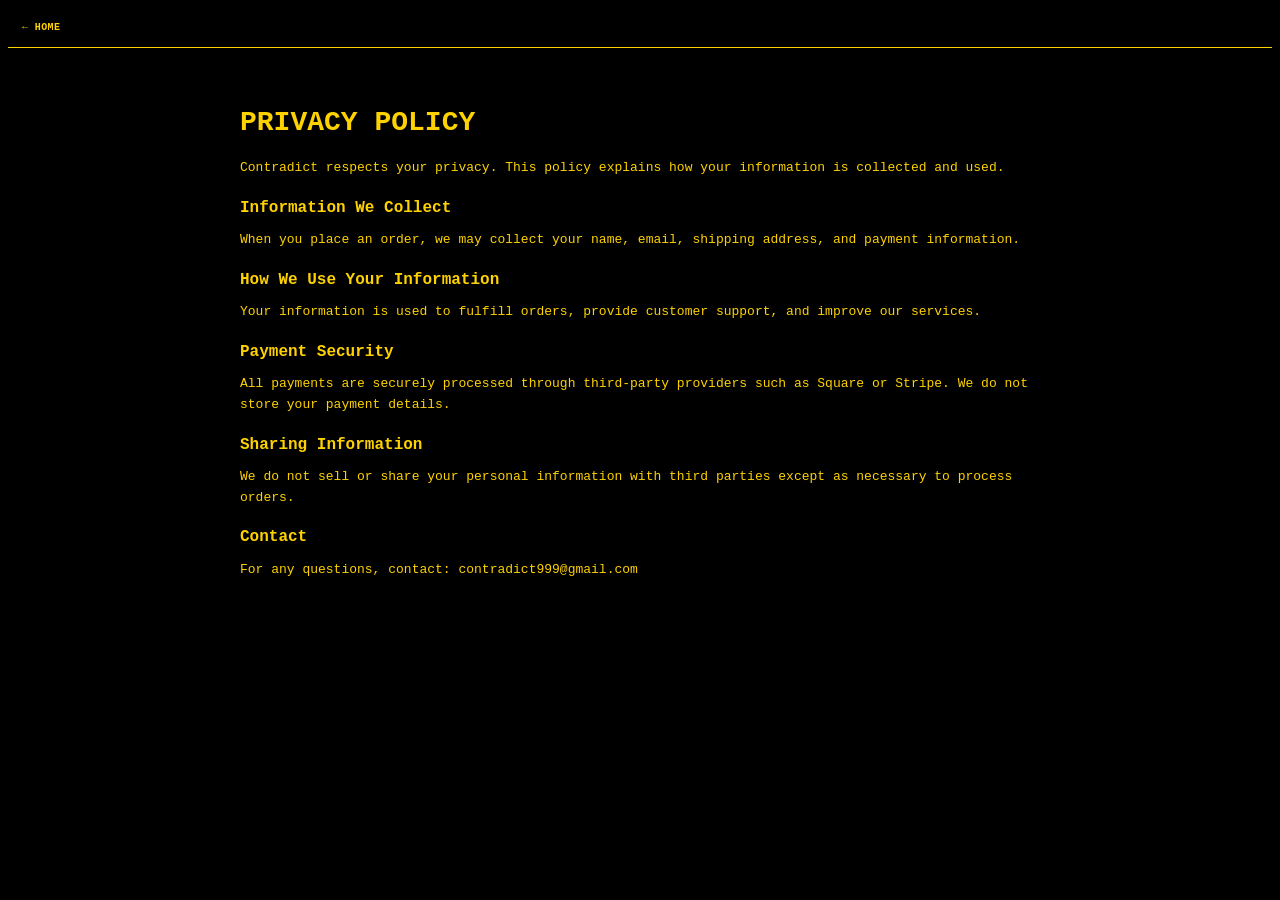
<file: privacy.html>
<!DOCTYPE html>
<html lang="en">
<head>
  <meta charset="UTF-8">
  <meta name="viewport" content="width=device-width, initial-scale=1.0">
  <title>Privacy Policy - Contradict</title>
  <link rel="stylesheet" href="style.css">
</head>
<body>

<header class="site-nav">
  <a href="index.html">← Home</a>
</header>

<main class="policy-page">
  <h1>PRIVACY POLICY</h1>

  <p>Contradict respects your privacy. This policy explains how your information is collected and used.</p>

  <h2>Information We Collect</h2>
  <p>When you place an order, we may collect your name, email, shipping address, and payment information.</p>

  <h2>How We Use Your Information</h2>
  <p>Your information is used to fulfill orders, provide customer support, and improve our services.</p>

  <h2>Payment Security</h2>
  <p>All payments are securely processed through third-party providers such as Square or Stripe. We do not store your payment details.</p>

  <h2>Sharing Information</h2>
  <p>We do not sell or share your personal information with third parties except as necessary to process orders.</p>

  <h2>Contact</h2>
  <p>For any questions, contact: contradict999@gmail.com</p>
</main>

</body>
</html>
</file>
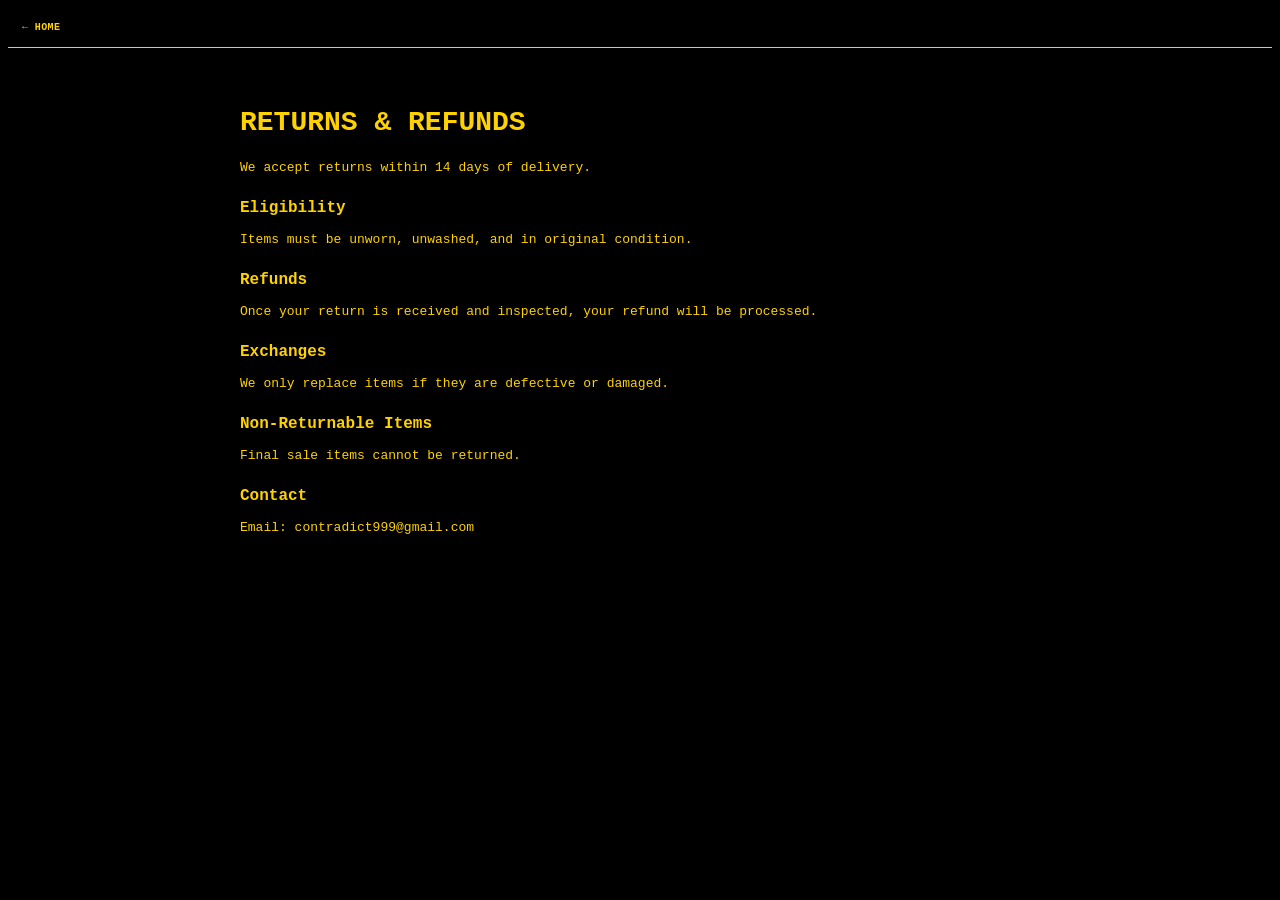
<file: return.html>
<!DOCTYPE html>
<html lang="en">
<head>
  <meta charset="UTF-8">
  <meta name="viewport" content="width=device-width, initial-scale=1.0">
  <title>Returns - Contradict</title>
  <link rel="stylesheet" href="style.css">
</head>
<body>

<header class="site-nav">
  <a href="index.html">← Home</a>
</header>

<main class="policy-page">
  <h1>RETURNS & REFUNDS</h1>

  <p>We accept returns within 14 days of delivery.</p>

  <h2>Eligibility</h2>
  <p>Items must be unworn, unwashed, and in original condition.</p>

  <h2>Refunds</h2>
  <p>Once your return is received and inspected, your refund will be processed.</p>

  <h2>Exchanges</h2>
  <p>We only replace items if they are defective or damaged.</p>

  <h2>Non-Returnable Items</h2>
  <p>Final sale items cannot be returned.</p>

  <h2>Contact</h2>
  <p>Email: contradict999@gmail.com</p>
</main>

</body>
</html>
</file>
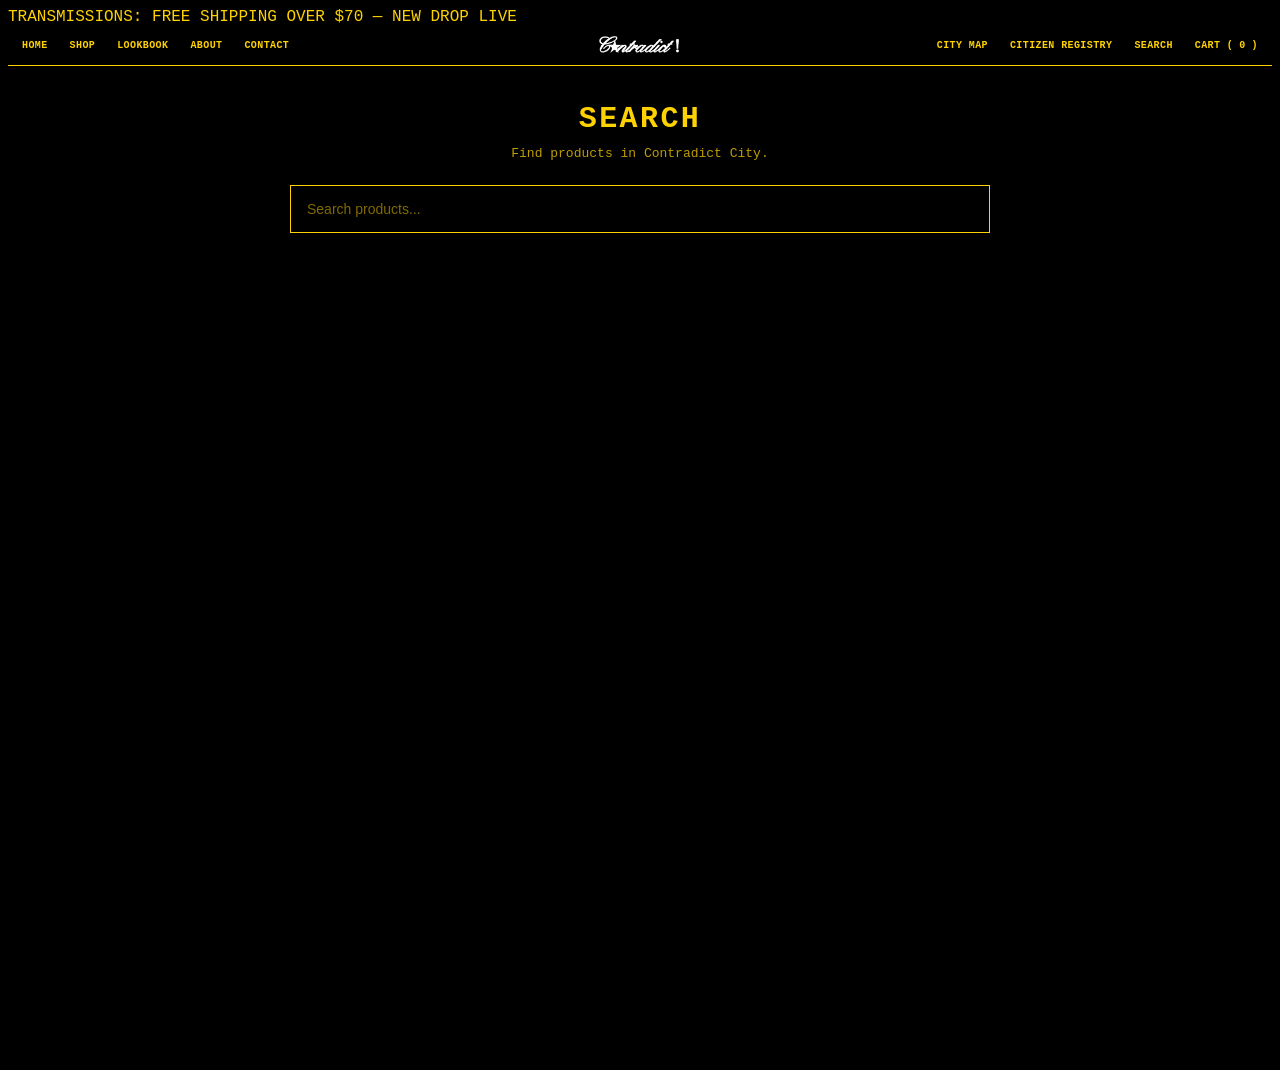
<file: search.html>
<!DOCTYPE html>
<html lang="en">
<head>
  <meta charset="UTF-8">
  <meta name="viewport" content="width=device-width, initial-scale=1.0">
  <title>Search - Contradict</title>
  <link rel="stylesheet" href="style.css">
</head>
<body>

  <div class="transmissions-bar">
    TRANSMISSIONS: FREE SHIPPING OVER $70 — NEW DROP LIVE
  </div>

  <header class="site-nav">
    <div class="nav-left">
      <a href="index.html">Home</a>
      <a href="shop.html">Shop</a>
      <a href="lookbook.html">Lookbook</a>
      <a href="about.html">About</a>
      <a href="contact.html">Contact</a>
    </div>

    <div class="nav-center">
      <a href="index.html" class="logo-link">
        <img src="Untitled_Project__3_-removebg-preview.png" alt="Contradict" class="logo">
      </a>
    </div>

    <div class="nav-right">
      <a href="map.html">City Map</a>
      <a href="#registry">Citizen Registry</a>
      <a href="search.html">Search</a>
      <a href="javascript:void(0)" class="cart-link" onclick="openCartDrawer()">
        Cart (<span id="cart-count">0</span>)
      </a>
    </div>
  </header>

  <main class="search-page">
    <div class="search-header">
      <h1>SEARCH</h1>
      <p>Find products in Contradict City.</p>
    </div>

    <div class="search-box-wrap">
      <input
        type="text"
        id="searchInput"
        class="search-input"
        placeholder="Search products..."
      >
    </div>

    <div id="searchResults" class="shop-grid"></div>
  </main>

  <div class="cart-overlay" id="cartOverlay" onclick="closeCartDrawer()"></div>

  <aside class="cart-drawer" id="cartDrawer">
    <div class="cart-drawer-header">
      <h2>CART</h2>
      <button class="cart-close" onclick="closeCartDrawer()">×</button>
    </div>

    <div class="shipping-status-wrap">
      <p class="shipping-status-text" id="shippingStatusText"></p>
      <div class="shipping-progress">
        <div class="shipping-progress-bar" id="shippingProgressBar"></div>
      </div>
    </div>

    <div class="cart-drawer-body">
      <div id="cartDrawerItems"></div>
    </div>

    <div class="cart-drawer-footer">
      <p class="cart-tax-note">Taxes &amp; Duties Included</p>
      <button class="checkout-btn" onclick="window.location.href='checkout.html'">
        CHECKOUT · $<span id="cartDrawerTotal">0.00</span>
      </button>
    </div>
  </aside>

  <script src="cart.js"></script>
  <script>
    const products = [
      {
        name: "RHINESTONE",
        price: "$35.00",
        image: "Photoroom_20260308_112313__1_-removebg-preview.png",
        link: "product.html",
        tags: ["hoodie", "rhinestone", "grey", "gray", "contradict"]
      },
      
    function renderResults(query = "") {
      const results = document.getElementById("searchResults");
      const q = query.trim().toLowerCase();

      let filtered = products;

      if (q) {
        filtered = products.filter(product => {
          const searchable = [
            product.name.toLowerCase(),
            ...product.tags.map(tag => tag.toLowerCase())
          ];
          return searchable.some(value => value.includes(q));
        });
      }

      if (filtered.length === 0) {
        results.innerHTML = `<p style="color:#fdd200;">No products found.</p>`;
        return;
      }

      results.innerHTML = filtered.map(product => `
        <article class="shop-product-card">
          <a href="${product.link}" class="shop-product-image-link">
            <img src="${product.image}" alt="${product.name}" class="shop-product-image">
          </a>

          <div class="shop-product-info">
            <a href="${product.link}" class="shop-product-name">${product.name}</a>
            <p class="shop-product-price">${product.price}</p>
          </div>
        </article>
      `).join("");
    }

    document.addEventListener("DOMContentLoaded", () => {
      renderResults();

      const input = document.getElementById("searchInput");
      input.addEventListener("input", (e) => {
        renderResults(e.target.value);
      });
    });
  </script>
</body>
</html>
</file>
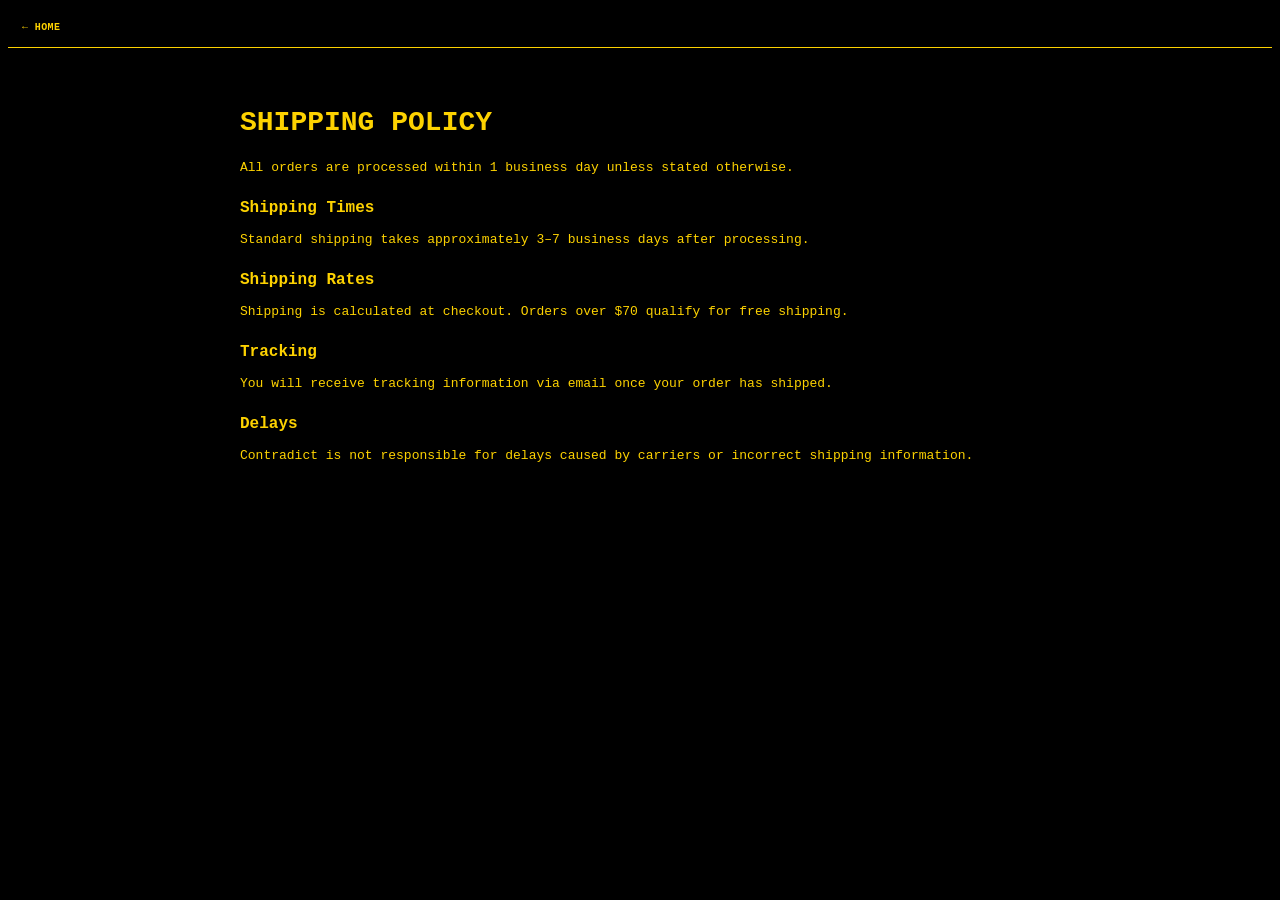
<file: shipping.html>
<!DOCTYPE html>
<html lang="en">
<head>
  <meta charset="UTF-8">
  <meta name="viewport" content="width=device-width, initial-scale=1.0">
  <title>Shipping - Contradict</title>
  <link rel="stylesheet" href="style.css">
</head>
<body>

<header class="site-nav">
  <a href="index.html">← Home</a>
</header>

<main class="policy-page">
  <h1>SHIPPING POLICY</h1>

  <p>All orders are processed within 1 business day unless stated otherwise.</p>

  <h2>Shipping Times</h2>
  <p>Standard shipping takes approximately 3–7 business days after processing.</p>

  <h2>Shipping Rates</h2>
  <p>Shipping is calculated at checkout. Orders over $70 qualify for free shipping.</p>

  <h2>Tracking</h2>
  <p>You will receive tracking information via email once your order has shipped.</p>

  <h2>Delays</h2>
  <p>Contradict is not responsible for delays caused by carriers or incorrect shipping information.</p>
</main>

</body>
</html>
</file>
<file: style.css>
body {
  background: black;
  color: #fdd200;
  font-family: Courier, monospace;
  
  color: #fdd200;
  text-decoration: none;
}

.site-nav {
  position: relative;
  display: flex;
  align-items: center;
  justify-content: space-between;
  height: 40px;
  padding: 0 14px;
  background: #000000;
  border-bottom: 1px solid #fdd200;
  box-sizing: border-box;
}

.nav-left,
.nav-right {
  display: flex;
  align-items: center;
  gap: 22px;
  flex: 1;
  min-width: 0;
}

.nav-left {
  justify-content: flex-start;
}

.nav-right {
  justify-content: flex-end;
}

.nav-center {
  position: absolute;
  left: 50%;
  top: 50%;
  transform: translate(-50%, -50%);
  display: flex;
  align-items: center;
  justify-content: center;
  pointer-events: none;
}

.logo-link {
  display: flex;
  align-items: center;
  justify-content: center;
  pointer-events: auto;
}

.logo {
  height: 56px;
  width: auto;
  display: block;
}

.site-nav a {
  color: #fdd200;
  text-decoration: none;
  font-size: 10px;
  font-weight: 600;
  letter-spacing: 0.04em;
  text-transform: uppercase;
  line-height: 1;
  white-space: nowrap;
}

.site-nav a:hover {
  opacity: 0.65;
}

.cart-link {
  display: inline-flex;
  align-items: center;
  gap: 6px;
}

#cart-count {
  font-size: 10px;
  line-height: 1;
}

.intro {
  position: fixed;
  top:0;
  left:0;
  width:100%;
  height:100%;
  background:black;
  display:flex;
  align-items:center;
  justify-content:center;
  z-index:9999;
  font-family: monospace;
}

a:hover, button:hover {
  letter-spacing: 2px;
}
.hero {
  height: 25vh;
  display: flex;
  align-items: center;
  justify-content: center;
  text-align: center;
  
  background: url("Copilot_20260319_184936.png") no-repeat center center/cover;
  position: relative;
}
.hero::before {
  content: "";
  position: absolute;
  width: 100%;
  height: 100%;
  background: rgba(0,0,0,0.7);
}

.hero div {
  position: relative;
  z-index: 1;
}
.grid {
  display: grid;
  grid-template-columns: repeat(auto-fit, minmax(200px, 1fr));
  gap: 20px;
  padding: 20px;
}

.product {
  border: 1px solid #222;
  padding: 10px;
  position: relative;
}

.product img {
  width: 100%;
  height: 500px;
}

.quick-add {
  position: absolute;
  bottom: 10px;
  left: 10px;
  background: black;
  border: 1px solid #fdd200;
  padding: 5px 10px;
  cursor: pointer;
}
.banner {
  text-align: center;
  padding: 10px;
  border-bottom: 1px solid #222;
}
.footer {
  padding: 20px;
  border-top: 1px solid #222;
  font-size: 12px;
}
.ticker {
  overflow: hidden;
  border-bottom: 1px solid #222;
  white-space: nowrap;
}

.ticker-track {
  display: inline-block;
  animation: scroll 15s linear infinite;
}

.ticker span {
  padding-right: 50px;
}

@keyframes scroll {
  from {
    transform: translateX(0%);
  }
  to {
    transform: translateX(-50%);
  }
}

@media (max-width: 900px) {
  .site-nav {
    height: auto;
    min-height: 44px;
    padding: 10px 12px;
    flex-wrap: wrap;
    row-gap: 10px;
  }

  .nav-center {
    position: static;
    transform: none;
    order: -1;
    width: 100%;
    pointer-events: auto;
    margin-bottom: 2px;
  }

  .nav-left,
  .nav-right {
    gap: 14px;
    flex-wrap: wrap;
  }

  .nav-left {
    justify-content: flex-start;
  }

  .nav-right {
    justify-content: flex-end;
  }

  .site-nav a {
    font-size: 10px;
  }
}
  .grid {
    grid-template-columns: repeat(2, 1fr);
  }
}

.cart-container {
  padding: 40px;
}

.cart-header, .cart-row {
  display: grid;
  grid-template-columns: 2fr 1fr 1fr auto;
  margin-bottom: 15px;
}

.cart-row input {
  width: 50px;
}

.cart-footer {
  margin-top: 30px;
}

.product-page {
  display: flex;
  padding: 40px;
  gap: 40px;
}

.product-images {
  width: 55%;
  display: flex;
  flex-direction: column;
  gap: 20px;
}

.product-images img {
  width: 70%;
  max-width: 400px;
  margin: 0 auto;
  display: block;
}

.product-info {
  width: 40%;
}

.price {
  margin: 10px 0;
}

.desc {
  font-size: 13px;
  margin-bottom: 20px;
}

.sizes {
  display: flex;
  gap: 8px;
  margin-bottom: 18px;
}

.size-btn {
  min-width: 42px;
  height: 42px;
  border: 1px solid #fdd200;
  background: black;
  color: #fdd200;
  cursor: pointer;
  font-size: 13px;
}

.size-btn.active {
  background: #fdd200;
  color: black;
}

.product-grid {
  display: grid;
  grid-template-columns: repeat(3, 1fr);
  gap: 60px;
  padding: 80px 60px;
  background: black;
}

.product-card {
  text-align: center;
}

.product-card img {
  width: 80%;        /* smaller, cleaner */
  max-width: 260px;  /* keeps it controlled */
  height: auto;
  display: block;
  margin: 0 auto;
}

.product-name {
  font-size: 10px;
  letter-spacing: 1px;
  margin-top: 12px;
}

.product-price {
  font-size: 10px;
  opacity: 0.7;
  margin-top: 5px;
}

@media (max-width: 768px) {
  .product-grid {
    display: grid;
    grid-template-columns: 1fr 1fr;
    gap: 14px;
    padding: 20px 12px 40px;
  }

  .product-card {
    width: 100%;
    text-align: left;
  }

  .product-card img,
  .main-img,
  .hover-img {
    width: 100%;
    max-width: none;
  }

  .product-name {
    font-size: 12px;
    margin-top: 10px;
    line-height: 1.3;
  }

  .product-price {
    font-size: 12px;
    margin-top: 4px;
  }
}

.product-card {
  position: relative;
}

.main-img {
  display: block;
}

.hover-img {
  position: absolute;
  top: 0;
  left: 50%;
  transform: translateX(-50%);
  opacity: 0;
  transition: opacity 0.3s ease;
  width: 80%;
  max-width: 260px;
}

.product-card:hover .hover-img {
  opacity: 1;
}

.product-card:hover .main-img {
  opacity: 0;
}

.sizes button.active {
  background: #fdd200;
  color: black;
}

.cart-overlay {
  position: fixed;
  inset: 0;
  background: rgba(0, 0, 0, 0.35);
  opacity: 0;
  visibility: hidden;
  transition: opacity 0.25s ease, visibility 0.25s ease;
  z-index: 9998;
}

.cart-overlay.active {
  opacity: 1;
  visibility: visible;
}

.cart-drawer {
  position: fixed;
  top: 0;
  right: 0;
  width: 430px;
  max-width: 100%;
  height: 100vh;
  background: #f3f3f3;
  color: #000;
  transform: translateX(100%);
  transition: transform 0.3s ease;
  z-index: 9999;
  display: flex;
  flex-direction: column;
  box-sizing: border-box;
}

.cart-drawer.active {
  transform: translateX(0);
}

.cart-drawer-header {
  display: flex;
  align-items: center;
  justify-content: space-between;
  padding: 22px 30px;
  border-bottom: 1px solid #111;
}

.cart-drawer-header h2 {
  margin: 0;
  font-size: 18px;
  font-weight: 700;
  letter-spacing: 0.04em;
  color: #000;
}

.cart-close {
  background: transparent;
  border: none;
  color: #777;
  font-size: 28px;
  line-height: 1;
  padding: 0;
  cursor: pointer;
}

.shipping-status-wrap {
  padding: 10px 30px 12px;
  border-bottom: 1px solid #e0e0e0;
  background: #ececec;
}

.shipping-status-text {
  margin: 0 0 10px;
  text-align: center;
  font-size: 13px;
  font-weight: 600;
  color: #000;
  text-transform: uppercase;
}

.shipping-progress {
  width: 100%;
  height: 6px;
  background: #cfcfcf;
  border-radius: 999px;
  overflow: hidden;
}

.shipping-progress-bar {
  height: 100%;
  width: 0%;
  background: #000;
  border-radius: 999px;
  transition: width 0.25s ease;
}

.cart-drawer-body {
  flex: 1;
  overflow-y: auto;
  padding: 20px 30px 24px;
}

.cart-item {
  display: grid;
  grid-template-columns: 88px 1fr;
  gap: 22px;
  margin-bottom: 22px;
}

.cart-item-image {
  width: 88px;
  height: 110px;
  object-fit: cover;
  background: #ddd;
  display: block;
}

.cart-item-info {
  display: flex;
  flex-direction: column;
  gap: 6px;
}

.cart-item-name {
  margin: 0;
  font-size: 16px;
  font-weight: 700;
  line-height: 1.2;
  text-transform: uppercase;
  color: #000;
}

.cart-item-price {
  margin: 0;
  font-size: 14px;
  color: #000;
}

.cart-item-size {
  margin: 2px 0 6px;
  font-size: 14px;
  color: #666;
  text-transform: uppercase;
}

.cart-item-controls {
  display: flex;
  align-items: center;
  gap: 12px;
}

.qty-box {
  display: inline-flex;
  align-items: center;
  border: 1px solid #111;
  height: 38px;
}

.qty-btn {
  width: 38px;
  height: 38px;
  background: transparent;
  border: none;
  color: #000;
  font-size: 22px;
  line-height: 1;
  cursor: pointer;
}

.qty-value {
  width: 44px;
  text-align: center;
  font-size: 16px;
  color: #000;
}

.remove-btn {
  background: transparent;
  border: none;
  color: #888;
  font-size: 18px;
  cursor: pointer;
  padding: 0 4px;
}

.cart-divider {
  border-top: 1px solid #111;
  margin: 30px 0 22px;
}

.more-products-section h3 {
  margin: 0 0 18px;
  font-size: 15px;
  font-weight: 700;
  text-transform: uppercase;
  color: #000;
}

.more-products-list {
  display: flex;
  flex-direction: column;
  gap: 18px;
}

.more-product-card {
  display: grid;
  grid-template-columns: 68px 1fr auto;
  align-items: end;
  gap: 16px;
}

.more-product-image-link {
  display: block;
}

.more-product-card img {
  width: 68px;
  height: 84px;
  object-fit: cover;
  background: #ddd;
  display: block;
}

.more-product-name {
  margin: 0 0 6px;
  font-size: 14px;
  font-weight: 700;
  text-transform: uppercase;
  color: #000;
}

.more-product-price {
  margin: 0;
  font-size: 14px;
  color: #000;
}

.more-product-add {
  min-width: 82px;
  height: 32px;
  background: #000;
  color: #fdd200;
  border: 1px solid #000;
  font-size: 13px;
  font-weight: 700;
  cursor: pointer;
  text-transform: uppercase;
}

.cart-drawer-footer {
  border-top: 1px solid #111;
  padding: 10px 30px 16px;
  background: #f3f3f3;
}

.cart-tax-note {
  margin: 0 0 10px;
  text-align: center;
  font-size: 13px;
  color: #666;
}

.checkout-btn {
  width: 100%;
  height: 46px;
  background: #000;
  color: #fff;
  border: 1px solid #000;
  font-size: 18px;
  letter-spacing: 0.16em;
  text-transform: uppercase;
  cursor: pointer;
}

@media (max-width: 600px) {
  .cart-drawer {
    width: 100%;
  }

  .cart-drawer-header,
  .shipping-status-wrap,
  .cart-drawer-body,
  .cart-drawer-footer {
    padding-left: 18px;
    padding-right: 18px;
  }

  .cart-item {
    grid-template-columns: 76px 1fr;
    gap: 16px;
  }

  .cart-item-image {
    width: 76px;
    height: 96px;
  }
}

a {
  color: #fdd200;
  text-decoration: none;
}

a:visited {
  color: #fdd200;
}

a:hover {
  opacity: 0.7;
}

.checkout-page-body {
  background: #f5f5f5;
  color: #000;
}

.checkout-layout {
  display: grid;
  grid-template-columns: 1.2fr 0.8fr;
  min-height: calc(100vh - 40px);
}

.checkout-left {
  background: #ffffff;
  padding: 42px 56px 70px;
}

.checkout-right {
  background: #f3f3f3;
  padding: 42px 40px 70px;
  border-left: 1px solid #ddd;
}

.checkout-section {
  margin-bottom: 34px;
}

.checkout-breadcrumb {
  font-size: 12px;
  color: #666;
  margin-bottom: 12px;
  text-transform: uppercase;
}

.checkout-title {
  font-size: 28px;
  margin: 0;
  letter-spacing: 0.05em;
  color: #000;
}

.checkout-section h2 {
  margin: 0 0 16px;
  font-size: 18px;
  color: #000;
  text-transform: uppercase;
}

.checkout-grid {
  display: grid;
  gap: 14px;
}

.two-col {
  grid-template-columns: 1fr 1fr;
}

.three-col {
  grid-template-columns: 1fr 1fr 1fr;
}

.checkout-field {
  display: flex;
  flex-direction: column;
  gap: 8px;
  margin-bottom: 14px;
}

.checkout-field label {
  font-size: 12px;
  text-transform: uppercase;
  color: #333;
}

.checkout-field input {
  height: 46px;
  border: 1px solid #cfcfcf;
  background: #fff;
  color: #000;
  padding: 0 14px;
  font-size: 14px;
  box-sizing: border-box;
}

.checkout-option {
  display: flex;
  justify-content: space-between;
  align-items: center;
  border: 1px solid #cfcfcf;
  padding: 16px 18px;
  background: #fff;
}

.active-option {
  border-color: #000;
}

.option-title {
  margin: 0 0 4px;
  font-size: 14px;
  font-weight: 700;
  color: #000;
}

.option-sub {
  margin: 0;
  font-size: 12px;
  color: #666;
}

.checkout-note {
  font-size: 13px;
  color: #555;
  margin: 0 0 14px;
}

.small-note {
  margin-top: 10px;
}

.checkout-submit {
  width: 100%;
  height: 48px;
  background: #000;
  color: #fff;
  border: 1px solid #000;
  font-size: 14px;
  font-weight: 700;
  letter-spacing: 0.08em;
  cursor: pointer;
}

.order-summary-box h2 {
  margin: 0 0 18px;
  font-size: 18px;
  text-transform: uppercase;
  color: #000;
}

.checkout-item {
  display: grid;
  grid-template-columns: 72px 1fr auto;
  gap: 14px;
  align-items: center;
  padding: 14px 0;
  border-bottom: 1px solid #ddd;
}

.checkout-item-image {
  width: 72px;
  height: 90px;
  object-fit: cover;
  background: #ddd;
}

.checkout-item-name {
  margin: 0 0 4px;
  font-size: 14px;
  font-weight: 700;
  text-transform: uppercase;
  color: #000;
}

.checkout-item-meta {
  margin: 0;
  font-size: 12px;
  color: #666;
}

.checkout-item-price {
  font-size: 14px;
  color: #000;
}

.discount-row {
  display: grid;
  grid-template-columns: 1fr auto;
  gap: 10px;
  margin: 22px 0;
}

.discount-row input {
  height: 44px;
  border: 1px solid #cfcfcf;
  background: #fff;
  color: #000;
  padding: 0 14px;
}

.discount-row button {
  min-width: 90px;
  height: 44px;
  background: #000;
  color: #fff;
  border: 1px solid #000;
  cursor: pointer;
}

.summary-lines {
  border-top: 1px solid #ddd;
  padding-top: 16px;
}

.summary-line {
  display: flex;
  justify-content: space-between;
  margin-bottom: 12px;
  font-size: 14px;
  color: #000;
}

.total-line {
  font-size: 18px;
  font-weight: 700;
  margin-top: 18px;
}

.checkout-empty {
  font-size: 14px;
  color: #666;
}

@media (max-width: 900px) {
  .checkout-layout {
    grid-template-columns: 1fr;
  }

  .checkout-left,
  .checkout-right {
    padding: 28px 20px 40px;
  }

  .two-col,
  .three-col {
    grid-template-columns: 1fr;
  }
}

/* MOBILE OPTIMIZATION */
@media (max-width: 768px) {
  body {
    overflow-x: hidden;
  }

  /* NAV */
  .site-nav,
  .nav {
    display: flex;
    align-items: center;
    justify-content: space-between;
    gap: 10px;
    padding: 10px 12px;
    flex-wrap: wrap;
    height: auto;
  }

  .nav-left,
  .nav-right {
    display: flex;
    gap: 10px;
    flex-wrap: wrap;
    flex: 1 1 100%;
    justify-content: center;
  }

  .nav-center {
    position: static;
    transform: none;
    width: 100%;
    display: flex;
    justify-content: center;
    order: -1;
    margin-bottom: 6px;
  }

  .logo {
    height: 24px;
    width: auto;
  }

  .site-nav a,
  .nav a {
    font-size: 10px;
  }

  /* HERO */
  .hero-image {
    width: 100%;
    height: 60vh;
    object-fit: cover;
  }

  .hero-overlay {
    padding: 16px;
    text-align: center;
  }

  .hero-overlay h1 {
    font-size: 28px;
    line-height: 1;
  }

  .hero-sub,
  .hero-overlay p {
    font-size: 14px;
  }

  .hero-btn {
    min-width: 120px;
    height: 42px;
    font-size: 12px;
  }

  /* GENERAL SECTIONS */
  .homepage-section,
  .lookbook-home,
  .about-strip,
  .registry-section,
  .social-strip,
  .site-footer {
    padding: 20px 14px 28px;
  }

  .section-header {
    display: flex;
    align-items: center;
    justify-content: space-between;
    gap: 10px;
    margin-bottom: 14px;
  }

  .section-header h2 {
    font-size: 22px;
  }

  .section-link {
    font-size: 12px;
  }

  .section-tabs {
    display: flex;
    gap: 14px;
    overflow-x: auto;
    white-space: nowrap;
    flex-wrap: nowrap;
    margin-bottom: 16px;
    -ms-overflow-style: none;
    scrollbar-width: none;
  }

  .section-tabs::-webkit-scrollbar {
    display: none;
  }

  .section-tabs a {
    font-size: 12px;
  }

  /* PRODUCT GRID */
  .product-grid {
    display: grid;
    grid-template-columns: 1fr 1fr;
    gap: 14px;
    padding: 0;
  }

  .product-card {
    width: 100%;
    text-align: left;
  }

  .product-card img,
  .main-img,
  .hover-img {
    width: 100%;
    max-width: none;
    height: auto;
  }

  .product-name {
    font-size: 11px;
    line-height: 1.35;
    margin-top: 8px;
  }

  .product-price {
    font-size: 11px;
    margin-top: 3px;
  }

  /* LOOKBOOK */
  .lookbook-home {
    display: grid;
    grid-template-columns: 1fr;
    gap: 18px;
  }

  .lookbook-home-copy h2 {
    font-size: 24px;
  }

  /* ABOUT / REGISTRY */
  .registry-form {
    display: flex;
    flex-direction: column;
    gap: 10px;
  }

  .registry-form input,
  .registry-form button {
    width: 100%;
    box-sizing: border-box;
  }

  /* SOCIAL GRID */
  .social-grid {
    display: grid;
    grid-template-columns: 1fr 1fr;
    gap: 10px;
  }

  /* PRODUCT PAGE */
  .product-page {
    display: block;
    padding: 20px 14px 32px;
  }

  .product-images,
  .product-info {
    width: 100%;
  }

  .product-images img {
    width: 100%;
    max-width: none;
    margin: 0 0 10px;
  }

  .product-info {
    margin-top: 18px;
  }

  .sizes {
    flex-wrap: wrap;
  }

  .add-btn,
  .buy-btn {
    width: 100%;
    max-width: none;
  }

  /* CART PAGE */
  .cart-container,
  .cart-page {
    padding: 20px 14px 32px;
  }

  .cart-header,
  .cart-page-header {
    display: none;
  }

  .cart-row,
  .cart-page-row {
    display: block;
    border-bottom: 1px solid #222;
    padding: 12px 0;
  }

  .cart-page-product {
    display: flex;
    gap: 12px;
    align-items: flex-start;
  }

  .cart-page-image {
    width: 80px;
    height: 100px;
    object-fit: cover;
  }

  .cart-page-qty {
    display: flex;
    gap: 10px;
    align-items: center;
    margin-top: 10px;
  }

  .cart-page-line-total {
    margin-top: 10px;
  }

  /* SHOP PAGE */
.shop-page {
  padding: 36px 24px 60px;
  background: #000;
  min-height: 100vh;
}

.shop-header {
  margin-bottom: 36px;
  text-align: center;
}

.shop-header h1 {
  margin: 0 0 10px;
  color: #fdd200;
  font-size: 30px;
  letter-spacing: 0.08em;
  text-transform: uppercase;
}

.shop-header p {
  margin: 0;
  color: rgba(253, 210, 0, 0.75);
  font-size: 13px;
  letter-spacing: 0.04em;
}

.shop-grid {
  display: grid;
  grid-template-columns: repeat(3, minmax(0, 1fr));
  gap: 48px 36px;
  max-width: 1200px;
  margin: 0 auto;
}

.shop-product-card {
  display: flex;
  flex-direction: column;
  align-items: center;
  text-align: center;
}

.shop-product-image-link {
  display: block;
  width: 100%;
  text-decoration: none;
}

.shop-product-image {
  display: block;
  width: 100%;
  max-width: 360px;
  height: auto;
  margin: 0 auto;
  object-fit: contain;
  background: transparent;
  border: none;
  box-shadow: none;
  outline: none;
}

.shop-product-info {
  margin-top: 18px;
}

.shop-product-name {
  display: inline-block;
  color: #fdd200;
  font-size: 13px;
  letter-spacing: 0.12em;
  text-transform: uppercase;
}

.shop-product-name:hover {
  opacity: 0.75;
}

.shop-product-price {
  margin: 8px 0 0;
  color: #fdd200;
  font-size: 12px;
  letter-spacing: 0.08em;
}

/* make sure random borders/boxes don't wrap product images */
.shop-product-card,
.shop-product-image-link,
.shop-product-image {
  border: none !important;
  outline: none !important;
  box-shadow: none !important;
}

/* FOOTER CLEANUP */
.site-footer {
  padding: 26px 24px 40px;
  border-top: 1px solid rgba(253, 210, 0, 0.15);
  background: #000;
}

.footer-links {
  display: flex;
  flex-wrap: wrap;
  gap: 18px;
  justify-content: flex-start;
}

.footer-links a {
  color: #fdd200;
  font-size: 12px;
  letter-spacing: 0.05em;
  text-transform: uppercase;
}

/* MOBILE */
@media (max-width: 768px) {
  .shop-page {
    padding: 24px 14px 40px;
  }

  .shop-header {
    margin-bottom: 24px;
  }

  .shop-header h1 {
    font-size: 24px;
  }

  .shop-grid {
    grid-template-columns: 1fr;
    gap: 30px;
  }

  .shop-product-image {
    max-width: 100%;
  }

  .shop-product-name {
    font-size: 12px;
  }

  .shop-product-price {
    font-size: 11px;
  }
}

@media (min-width: 769px) and (max-width: 1100px) {
  .shop-grid {
    grid-template-columns: repeat(2, minmax(0, 1fr));
  }
}
  /* CART DRAWER */
  .cart-drawer {
    width: 100%;
    max-width: 100%;
  }

  /* CHECKOUT */
  .checkout-layout {
    display: block;
  }

  .checkout-left,
  .checkout-right {
    width: 100%;
    padding: 24px 14px 32px;
    box-sizing: border-box;
  }

  .two-col,
  .three-col {
    grid-template-columns: 1fr;
  }
}

.search-page {
  padding: 36px 24px 60px;
  background: #000;
  min-height: 100vh;
}

.search-header {
  text-align: center;
  margin-bottom: 24px;
}

.search-header h1 {
  margin: 0 0 10px;
  color: #fdd200;
  font-size: 30px;
  letter-spacing: 0.08em;
  text-transform: uppercase;
}

.search-header p {
  margin: 0;
  color: rgba(253, 210, 0, 0.75);
  font-size: 13px;
}

.search-box-wrap {
  max-width: 700px;
  margin: 0 auto 32px;
}

.search-input {
  width: 100%;
  height: 48px;
  padding: 0 16px;
  box-sizing: border-box;
  border: 1px solid #fdd200;
  background: #000;
  color: #fdd200;
  font-size: 14px;
}

.search-input::placeholder {
  color: rgba(253, 210, 0, 0.5);
}

@media (max-width: 768px) {
  .search-page {
    padding: 24px 14px 40px;
  }

  .search-header h1 {
    font-size: 24px;
  }

  .search-box-wrap {
    margin-bottom: 24px;
  }
}

.policy-page {
  max-width: 800px;
  margin: 0 auto;
  padding: 40px 20px;
  color: #fdd200;
  background: #000;
}

.policy-page h1 {
  font-size: 28px;
  margin-bottom: 20px;
}

.policy-page h2 {
  margin-top: 20px;
  font-size: 16px;
}

.policy-page p {
  font-size: 13px;
  line-height: 1.6;
  margin-top: 8px;
}

/* DRAWER BASE */
.cart-drawer {
  position: fixed;
  top: 0;
  right: 0;
  width: 400px;
  height: 100%;
  background: #fff;
  z-index: 999;
  display: flex;
  flex-direction: column;
  transform: translateX(100%);
  transition: 0.3s ease;
}

.cart-drawer.open {
  transform: translateX(0);
}

/* OVERLAY */
.cart-overlay {
  position: fixed;
  top: 0;
  left: 0;
  width: 100%;
  height: 100%;
  background: rgba(0,0,0,0.4);
  display: none;
  z-index: 998;
}

.cart-overlay.open {
  display: block;
}

/* HEADER */
.cart-header {
  display: flex;
  justify-content: space-between;
  align-items: center;
  padding: 18px 20px;
  border-bottom: 1px solid #000;
}

.cart-header h2 {
  font-size: 16px;
  letter-spacing: 0.08em;
}

.cart-close {
  background: none;
  border: none;
  font-size: 20px;
  cursor: pointer;
}

/* SHIPPING */
.cart-shipping {
  padding: 14px 20px;
  border-bottom: 1px solid #ddd;
}

.cart-shipping p {
  font-size: 12px;
  margin-bottom: 6px;
}

.shipping-bar {
  width: 100%;
  height: 4px;
  background: #eee;
}

#shippingProgressBar {
  height: 100%;
  width: 100%;
  background: #000;
}

/* ITEMS */
.cart-items {
  flex: 1;
  overflow-y: auto;
  padding: 20px;
}

/* INDIVIDUAL ITEM */
.cart-item {
  display: flex;
  gap: 14px;
  margin-bottom: 20px;
}

.cart-item img {
  width: 80px;
  height: auto;
}

.cart-item-info {
  flex: 1;
}

.cart-item-name {
  font-size: 13px;
  margin-bottom: 4px;
}

.cart-item-price {
  font-size: 12px;
  margin-bottom: 4px;
}

.cart-item-size {
  font-size: 11px;
  color: #666;
  margin-bottom: 8px;
}

/* QUANTITY */
.cart-qty {
  display: flex;
  align-items: center;
  gap: 10px;
}

.cart-qty button {
  width: 26px;
  height: 26px;
  border: 1px solid #000;
  background: none;
  cursor: pointer;
}

.cart-remove {
  font-size: 12px;
  cursor: pointer;
  margin-top: 6px;
  display: inline-block;
}

/* FOOTER */
.cart-footer {
  border-top: 1px solid #000;
  padding: 16px 20px 20px;
}

.cart-note {
  font-size: 11px;
  color: #666;
  margin-bottom: 10px;
}

.cart-total-row {
  display: flex;
  justify-content: space-between;
  font-size: 14px;
  margin-bottom: 12px;
}

/* BUTTON */
.checkout-btn {
  display: flex;
  justify-content: center;
  align-items: center;
  height: 48px;
  width: 100%;
  background: #000;
  color: #fdd200;
  text-transform: uppercase;
  font-size: 13px;
  letter-spacing: 0.08em;
  text-decoration: none;
}

.checkout-btn:hover {
  background: #fdd200;
  color: #000;
}

/* MOBILE */
@media (max-width: 768px) {
  .cart-drawer {
    width: 100%;
  }
}
</file>
